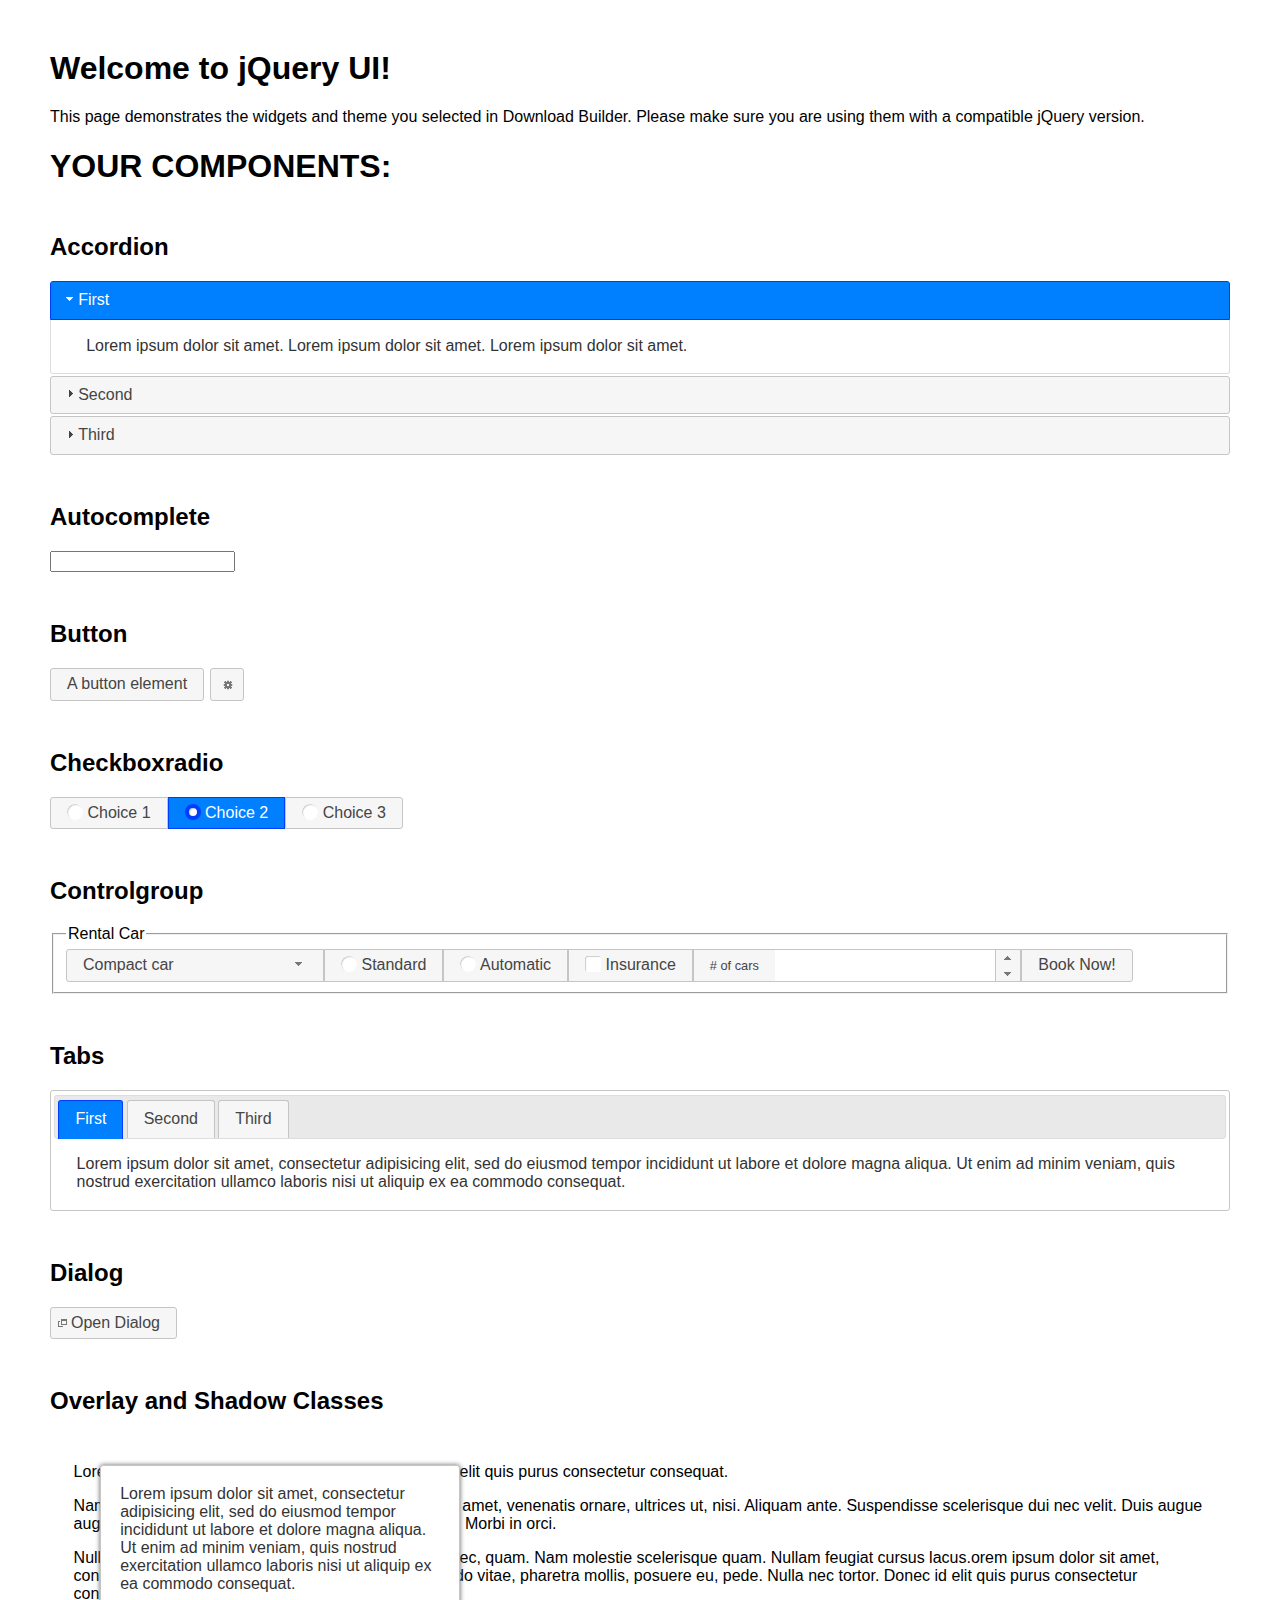
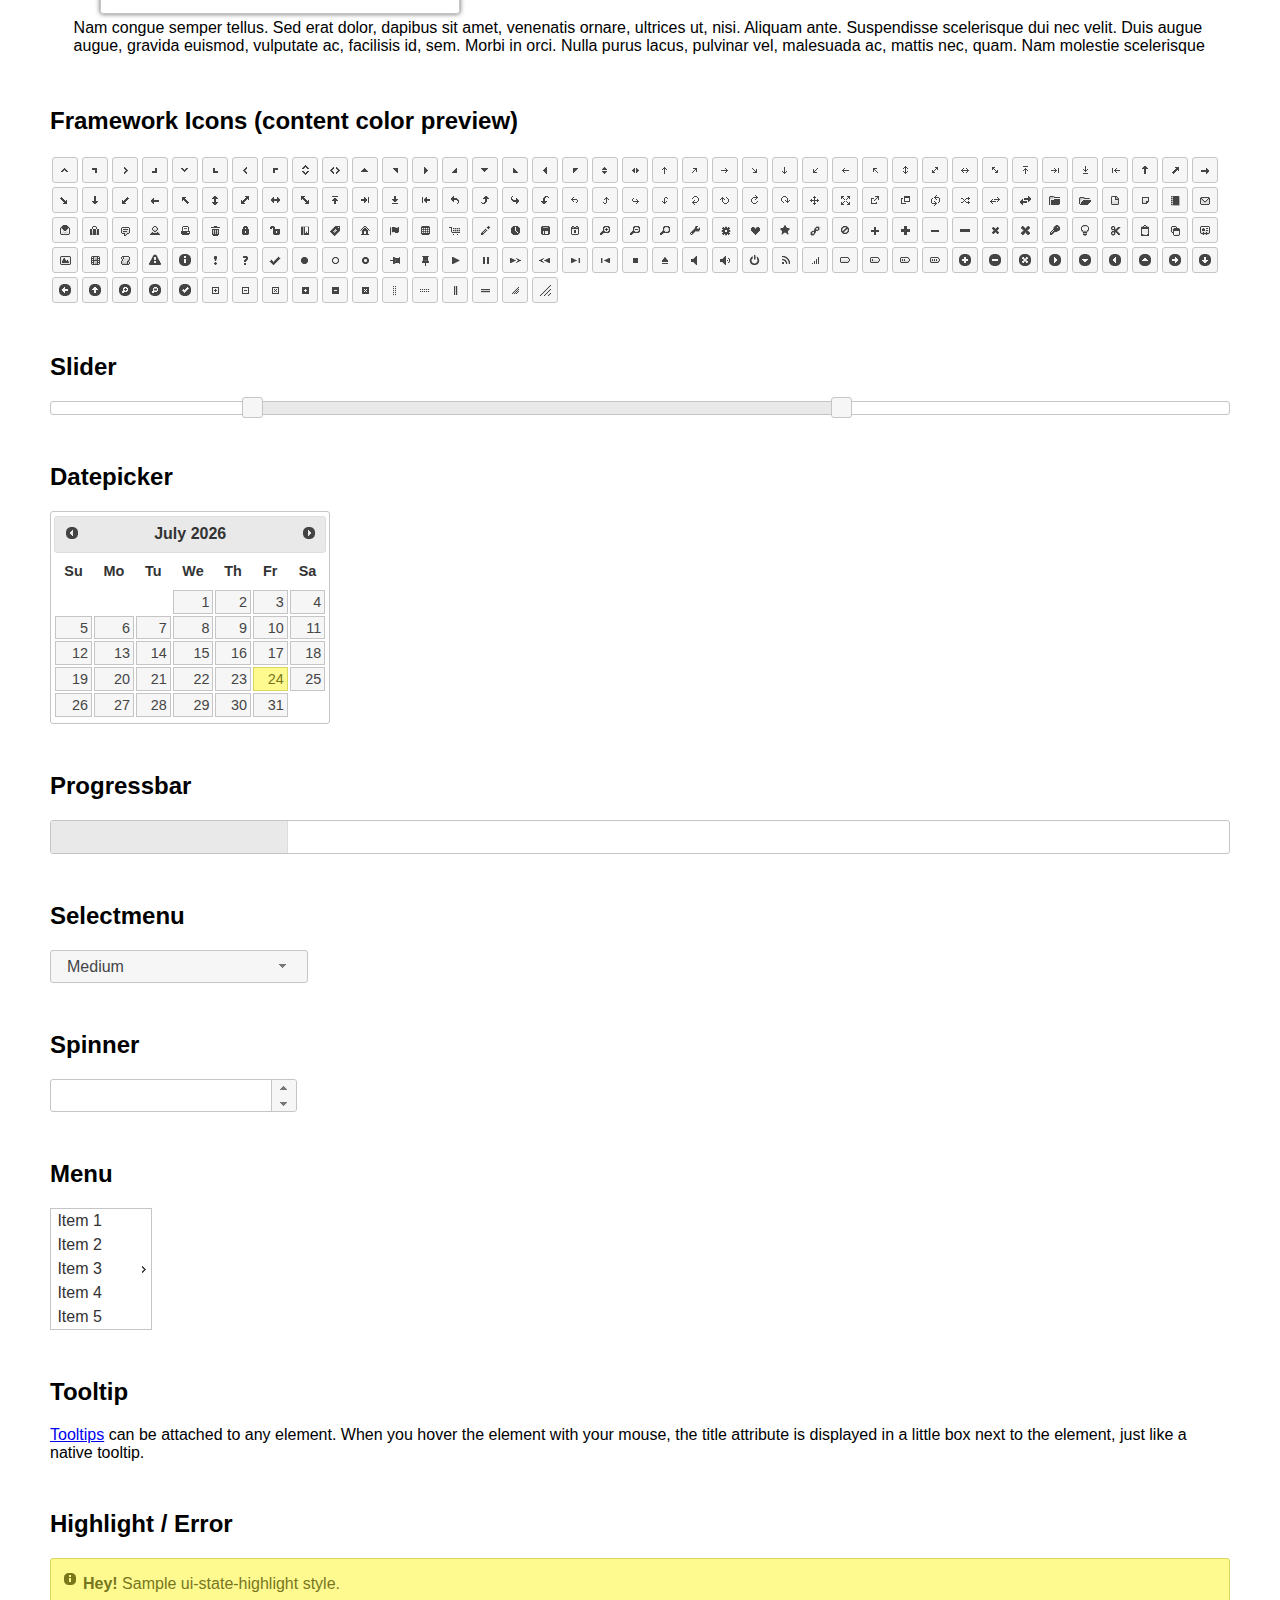
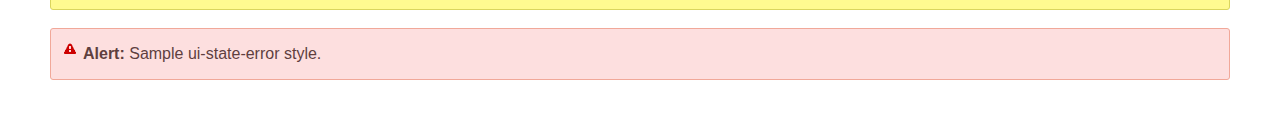
<file: js/jquery-ui/index.html>
<!doctype html>
<html lang="us">
<head>
	<meta charset="utf-8">
	<title>jQuery UI Example Page</title>
	<link href="jquery-ui.css" rel="stylesheet">
	<style>
	body{
		font-family: "Trebuchet MS", sans-serif;
		margin: 50px;
	}
	.demoHeaders {
		margin-top: 2em;
	}
	#dialog-link {
		padding: .4em 1em .4em 20px;
		text-decoration: none;
		position: relative;
	}
	#dialog-link span.ui-icon {
		margin: 0 5px 0 0;
		position: absolute;
		left: .2em;
		top: 50%;
		margin-top: -8px;
	}
	#icons {
		margin: 0;
		padding: 0;
	}
	#icons li {
		margin: 2px;
		position: relative;
		padding: 4px 0;
		cursor: pointer;
		float: left;
		list-style: none;
	}
	#icons span.ui-icon {
		float: left;
		margin: 0 4px;
	}
	.fakewindowcontain .ui-widget-overlay {
		position: absolute;
	}
	select {
		width: 200px;
	}
	</style>
</head>
<body>

<h1>Welcome to jQuery UI!</h1>

<div class="ui-widget">
	<p>This page demonstrates the widgets and theme you selected in Download Builder. Please make sure you are using them with a compatible jQuery version.</p>
</div>

<h1>YOUR COMPONENTS:</h1>


<!-- Accordion -->
<h2 class="demoHeaders">Accordion</h2>
<div id="accordion">
	<h3>First</h3>
	<div>Lorem ipsum dolor sit amet. Lorem ipsum dolor sit amet. Lorem ipsum dolor sit amet.</div>
	<h3>Second</h3>
	<div>Phasellus mattis tincidunt nibh.</div>
	<h3>Third</h3>
	<div>Nam dui erat, auctor a, dignissim quis.</div>
</div>



<!-- Autocomplete -->
<h2 class="demoHeaders">Autocomplete</h2>
<div>
	<input id="autocomplete" title="type &quot;a&quot;">
</div>



<!-- Button -->
<h2 class="demoHeaders">Button</h2>
<button id="button">A button element</button>
<button id="button-icon">An icon-only button</button>



<!-- Checkboxradio -->
<h2 class="demoHeaders">Checkboxradio</h2>
<form style="margin-top: 1em;">
	<div id="radioset">
		<input type="radio" id="radio1" name="radio"><label for="radio1">Choice 1</label>
		<input type="radio" id="radio2" name="radio" checked="checked"><label for="radio2">Choice 2</label>
		<input type="radio" id="radio3" name="radio"><label for="radio3">Choice 3</label>
	</div>
</form>



<!-- Controlgroup -->
<h2 class="demoHeaders">Controlgroup</h2>
<fieldset>
	<legend>Rental Car</legend>
	<div id="controlgroup">
		<select id="car-type">
			<option>Compact car</option>
			<option>Midsize car</option>
			<option>Full size car</option>
			<option>SUV</option>
			<option>Luxury</option>
			<option>Truck</option>
			<option>Van</option>
		</select>
		<label for="transmission-standard">Standard</label>
		<input type="radio" name="transmission" id="transmission-standard">
		<label for="transmission-automatic">Automatic</label>
		<input type="radio" name="transmission" id="transmission-automatic">
		<label for="insurance">Insurance</label>
		<input type="checkbox" name="insurance" id="insurance">
		<label for="horizontal-spinner" class="ui-controlgroup-label"># of cars</label>
		<input id="horizontal-spinner" class="ui-spinner-input">
		<button>Book Now!</button>
	</div>
</fieldset>



<!-- Tabs -->
<h2 class="demoHeaders">Tabs</h2>
<div id="tabs">
	<ul>
		<li><a href="#tabs-1">First</a></li>
		<li><a href="#tabs-2">Second</a></li>
		<li><a href="#tabs-3">Third</a></li>
	</ul>
	<div id="tabs-1">Lorem ipsum dolor sit amet, consectetur adipisicing elit, sed do eiusmod tempor incididunt ut labore et dolore magna aliqua. Ut enim ad minim veniam, quis nostrud exercitation ullamco laboris nisi ut aliquip ex ea commodo consequat.</div>
	<div id="tabs-2">Phasellus mattis tincidunt nibh. Cras orci urna, blandit id, pretium vel, aliquet ornare, felis. Maecenas scelerisque sem non nisl. Fusce sed lorem in enim dictum bibendum.</div>
	<div id="tabs-3">Nam dui erat, auctor a, dignissim quis, sollicitudin eu, felis. Pellentesque nisi urna, interdum eget, sagittis et, consequat vestibulum, lacus. Mauris porttitor ullamcorper augue.</div>
</div>



<h2 class="demoHeaders">Dialog</h2>
<p>
	<button id="dialog-link" class="ui-button ui-corner-all ui-widget">
		<span class="ui-icon ui-icon-newwin"></span>Open Dialog
	</button>
</p>

<h2 class="demoHeaders">Overlay and Shadow Classes</h2>
<div style="position: relative; width: 96%; height: 200px; padding:1% 2%; overflow:hidden;" class="fakewindowcontain">
	<p>Lorem ipsum dolor sit amet,  Nulla nec tortor. Donec id elit quis purus consectetur consequat. </p><p>Nam congue semper tellus. Sed erat dolor, dapibus sit amet, venenatis ornare, ultrices ut, nisi. Aliquam ante. Suspendisse scelerisque dui nec velit. Duis augue augue, gravida euismod, vulputate ac, facilisis id, sem. Morbi in orci. </p><p>Nulla purus lacus, pulvinar vel, malesuada ac, mattis nec, quam. Nam molestie scelerisque quam. Nullam feugiat cursus lacus.orem ipsum dolor sit amet, consectetur adipiscing elit. Donec libero risus, commodo vitae, pharetra mollis, posuere eu, pede. Nulla nec tortor. Donec id elit quis purus consectetur consequat. </p><p>Nam congue semper tellus. Sed erat dolor, dapibus sit amet, venenatis ornare, ultrices ut, nisi. Aliquam ante. Suspendisse scelerisque dui nec velit. Duis augue augue, gravida euismod, vulputate ac, facilisis id, sem. Morbi in orci. Nulla purus lacus, pulvinar vel, malesuada ac, mattis nec, quam. Nam molestie scelerisque quam. </p><p>Nullam feugiat cursus lacus.orem ipsum dolor sit amet, consectetur adipiscing elit. Donec libero risus, commodo vitae, pharetra mollis, posuere eu, pede. Nulla nec tortor. Donec id elit quis purus consectetur consequat. Nam congue semper tellus. Sed erat dolor, dapibus sit amet, venenatis ornare, ultrices ut, nisi. Aliquam ante. </p><p>Suspendisse scelerisque dui nec velit. Duis augue augue, gravida euismod, vulputate ac, facilisis id, sem. Morbi in orci. Nulla purus lacus, pulvinar vel, malesuada ac, mattis nec, quam. Nam molestie scelerisque quam. Nullam feugiat cursus lacus.orem ipsum dolor sit amet, consectetur adipiscing elit. Donec libero risus, commodo vitae, pharetra mollis, posuere eu, pede. Nulla nec tortor. Donec id elit quis purus consectetur consequat. Nam congue semper tellus. Sed erat dolor, dapibus sit amet, venenatis ornare, ultrices ut, nisi. </p>

	<!-- ui-dialog -->
	<div class="ui-widget-overlay ui-front"></div>
	<div style="position: absolute; width: 320px; left: 50px; top: 30px; padding: 1.2em" class="ui-widget ui-front ui-widget-content ui-corner-all ui-widget-shadow">
		Lorem ipsum dolor sit amet, consectetur adipisicing elit, sed do eiusmod tempor incididunt ut labore et dolore magna aliqua. Ut enim ad minim veniam, quis nostrud exercitation ullamco laboris nisi ut aliquip ex ea commodo consequat.
	</div>

</div>

<!-- ui-dialog -->
<div id="dialog" title="Dialog Title">
	<p>Lorem ipsum dolor sit amet, consectetur adipisicing elit, sed do eiusmod tempor incididunt ut labore et dolore magna aliqua. Ut enim ad minim veniam, quis nostrud exercitation ullamco laboris nisi ut aliquip ex ea commodo consequat.</p>
</div>



<h2 class="demoHeaders">Framework Icons (content color preview)</h2>
<ul id="icons" class="ui-widget ui-helper-clearfix">
	<li class="ui-state-default ui-corner-all" title=".ui-icon-caret-1-n"><span class="ui-icon ui-icon-caret-1-n"></span></li>
	<li class="ui-state-default ui-corner-all" title=".ui-icon-caret-1-ne"><span class="ui-icon ui-icon-caret-1-ne"></span></li>
	<li class="ui-state-default ui-corner-all" title=".ui-icon-caret-1-e"><span class="ui-icon ui-icon-caret-1-e"></span></li>
	<li class="ui-state-default ui-corner-all" title=".ui-icon-caret-1-se"><span class="ui-icon ui-icon-caret-1-se"></span></li>
	<li class="ui-state-default ui-corner-all" title=".ui-icon-caret-1-s"><span class="ui-icon ui-icon-caret-1-s"></span></li>
	<li class="ui-state-default ui-corner-all" title=".ui-icon-caret-1-sw"><span class="ui-icon ui-icon-caret-1-sw"></span></li>
	<li class="ui-state-default ui-corner-all" title=".ui-icon-caret-1-w"><span class="ui-icon ui-icon-caret-1-w"></span></li>
	<li class="ui-state-default ui-corner-all" title=".ui-icon-caret-1-nw"><span class="ui-icon ui-icon-caret-1-nw"></span></li>
	<li class="ui-state-default ui-corner-all" title=".ui-icon-caret-2-n-s"><span class="ui-icon ui-icon-caret-2-n-s"></span></li>
	<li class="ui-state-default ui-corner-all" title=".ui-icon-caret-2-e-w"><span class="ui-icon ui-icon-caret-2-e-w"></span></li>
	<li class="ui-state-default ui-corner-all" title=".ui-icon-triangle-1-n"><span class="ui-icon ui-icon-triangle-1-n"></span></li>
	<li class="ui-state-default ui-corner-all" title=".ui-icon-triangle-1-ne"><span class="ui-icon ui-icon-triangle-1-ne"></span></li>
	<li class="ui-state-default ui-corner-all" title=".ui-icon-triangle-1-e"><span class="ui-icon ui-icon-triangle-1-e"></span></li>
	<li class="ui-state-default ui-corner-all" title=".ui-icon-triangle-1-se"><span class="ui-icon ui-icon-triangle-1-se"></span></li>
	<li class="ui-state-default ui-corner-all" title=".ui-icon-triangle-1-s"><span class="ui-icon ui-icon-triangle-1-s"></span></li>
	<li class="ui-state-default ui-corner-all" title=".ui-icon-triangle-1-sw"><span class="ui-icon ui-icon-triangle-1-sw"></span></li>
	<li class="ui-state-default ui-corner-all" title=".ui-icon-triangle-1-w"><span class="ui-icon ui-icon-triangle-1-w"></span></li>
	<li class="ui-state-default ui-corner-all" title=".ui-icon-triangle-1-nw"><span class="ui-icon ui-icon-triangle-1-nw"></span></li>
	<li class="ui-state-default ui-corner-all" title=".ui-icon-triangle-2-n-s"><span class="ui-icon ui-icon-triangle-2-n-s"></span></li>
	<li class="ui-state-default ui-corner-all" title=".ui-icon-triangle-2-e-w"><span class="ui-icon ui-icon-triangle-2-e-w"></span></li>
	<li class="ui-state-default ui-corner-all" title=".ui-icon-arrow-1-n"><span class="ui-icon ui-icon-arrow-1-n"></span></li>
	<li class="ui-state-default ui-corner-all" title=".ui-icon-arrow-1-ne"><span class="ui-icon ui-icon-arrow-1-ne"></span></li>
	<li class="ui-state-default ui-corner-all" title=".ui-icon-arrow-1-e"><span class="ui-icon ui-icon-arrow-1-e"></span></li>
	<li class="ui-state-default ui-corner-all" title=".ui-icon-arrow-1-se"><span class="ui-icon ui-icon-arrow-1-se"></span></li>
	<li class="ui-state-default ui-corner-all" title=".ui-icon-arrow-1-s"><span class="ui-icon ui-icon-arrow-1-s"></span></li>
	<li class="ui-state-default ui-corner-all" title=".ui-icon-arrow-1-sw"><span class="ui-icon ui-icon-arrow-1-sw"></span></li>
	<li class="ui-state-default ui-corner-all" title=".ui-icon-arrow-1-w"><span class="ui-icon ui-icon-arrow-1-w"></span></li>
	<li class="ui-state-default ui-corner-all" title=".ui-icon-arrow-1-nw"><span class="ui-icon ui-icon-arrow-1-nw"></span></li>
	<li class="ui-state-default ui-corner-all" title=".ui-icon-arrow-2-n-s"><span class="ui-icon ui-icon-arrow-2-n-s"></span></li>
	<li class="ui-state-default ui-corner-all" title=".ui-icon-arrow-2-ne-sw"><span class="ui-icon ui-icon-arrow-2-ne-sw"></span></li>
	<li class="ui-state-default ui-corner-all" title=".ui-icon-arrow-2-e-w"><span class="ui-icon ui-icon-arrow-2-e-w"></span></li>
	<li class="ui-state-default ui-corner-all" title=".ui-icon-arrow-2-se-nw"><span class="ui-icon ui-icon-arrow-2-se-nw"></span></li>
	<li class="ui-state-default ui-corner-all" title=".ui-icon-arrowstop-1-n"><span class="ui-icon ui-icon-arrowstop-1-n"></span></li>
	<li class="ui-state-default ui-corner-all" title=".ui-icon-arrowstop-1-e"><span class="ui-icon ui-icon-arrowstop-1-e"></span></li>
	<li class="ui-state-default ui-corner-all" title=".ui-icon-arrowstop-1-s"><span class="ui-icon ui-icon-arrowstop-1-s"></span></li>
	<li class="ui-state-default ui-corner-all" title=".ui-icon-arrowstop-1-w"><span class="ui-icon ui-icon-arrowstop-1-w"></span></li>
	<li class="ui-state-default ui-corner-all" title=".ui-icon-arrowthick-1-n"><span class="ui-icon ui-icon-arrowthick-1-n"></span></li>
	<li class="ui-state-default ui-corner-all" title=".ui-icon-arrowthick-1-ne"><span class="ui-icon ui-icon-arrowthick-1-ne"></span></li>
	<li class="ui-state-default ui-corner-all" title=".ui-icon-arrowthick-1-e"><span class="ui-icon ui-icon-arrowthick-1-e"></span></li>
	<li class="ui-state-default ui-corner-all" title=".ui-icon-arrowthick-1-se"><span class="ui-icon ui-icon-arrowthick-1-se"></span></li>
	<li class="ui-state-default ui-corner-all" title=".ui-icon-arrowthick-1-s"><span class="ui-icon ui-icon-arrowthick-1-s"></span></li>
	<li class="ui-state-default ui-corner-all" title=".ui-icon-arrowthick-1-sw"><span class="ui-icon ui-icon-arrowthick-1-sw"></span></li>
	<li class="ui-state-default ui-corner-all" title=".ui-icon-arrowthick-1-w"><span class="ui-icon ui-icon-arrowthick-1-w"></span></li>
	<li class="ui-state-default ui-corner-all" title=".ui-icon-arrowthick-1-nw"><span class="ui-icon ui-icon-arrowthick-1-nw"></span></li>
	<li class="ui-state-default ui-corner-all" title=".ui-icon-arrowthick-2-n-s"><span class="ui-icon ui-icon-arrowthick-2-n-s"></span></li>
	<li class="ui-state-default ui-corner-all" title=".ui-icon-arrowthick-2-ne-sw"><span class="ui-icon ui-icon-arrowthick-2-ne-sw"></span></li>
	<li class="ui-state-default ui-corner-all" title=".ui-icon-arrowthick-2-e-w"><span class="ui-icon ui-icon-arrowthick-2-e-w"></span></li>
	<li class="ui-state-default ui-corner-all" title=".ui-icon-arrowthick-2-se-nw"><span class="ui-icon ui-icon-arrowthick-2-se-nw"></span></li>
	<li class="ui-state-default ui-corner-all" title=".ui-icon-arrowthickstop-1-n"><span class="ui-icon ui-icon-arrowthickstop-1-n"></span></li>
	<li class="ui-state-default ui-corner-all" title=".ui-icon-arrowthickstop-1-e"><span class="ui-icon ui-icon-arrowthickstop-1-e"></span></li>
	<li class="ui-state-default ui-corner-all" title=".ui-icon-arrowthickstop-1-s"><span class="ui-icon ui-icon-arrowthickstop-1-s"></span></li>
	<li class="ui-state-default ui-corner-all" title=".ui-icon-arrowthickstop-1-w"><span class="ui-icon ui-icon-arrowthickstop-1-w"></span></li>
	<li class="ui-state-default ui-corner-all" title=".ui-icon-arrowreturnthick-1-w"><span class="ui-icon ui-icon-arrowreturnthick-1-w"></span></li>
	<li class="ui-state-default ui-corner-all" title=".ui-icon-arrowreturnthick-1-n"><span class="ui-icon ui-icon-arrowreturnthick-1-n"></span></li>
	<li class="ui-state-default ui-corner-all" title=".ui-icon-arrowreturnthick-1-e"><span class="ui-icon ui-icon-arrowreturnthick-1-e"></span></li>
	<li class="ui-state-default ui-corner-all" title=".ui-icon-arrowreturnthick-1-s"><span class="ui-icon ui-icon-arrowreturnthick-1-s"></span></li>
	<li class="ui-state-default ui-corner-all" title=".ui-icon-arrowreturn-1-w"><span class="ui-icon ui-icon-arrowreturn-1-w"></span></li>
	<li class="ui-state-default ui-corner-all" title=".ui-icon-arrowreturn-1-n"><span class="ui-icon ui-icon-arrowreturn-1-n"></span></li>
	<li class="ui-state-default ui-corner-all" title=".ui-icon-arrowreturn-1-e"><span class="ui-icon ui-icon-arrowreturn-1-e"></span></li>
	<li class="ui-state-default ui-corner-all" title=".ui-icon-arrowreturn-1-s"><span class="ui-icon ui-icon-arrowreturn-1-s"></span></li>
	<li class="ui-state-default ui-corner-all" title=".ui-icon-arrowrefresh-1-w"><span class="ui-icon ui-icon-arrowrefresh-1-w"></span></li>
	<li class="ui-state-default ui-corner-all" title=".ui-icon-arrowrefresh-1-n"><span class="ui-icon ui-icon-arrowrefresh-1-n"></span></li>
	<li class="ui-state-default ui-corner-all" title=".ui-icon-arrowrefresh-1-e"><span class="ui-icon ui-icon-arrowrefresh-1-e"></span></li>
	<li class="ui-state-default ui-corner-all" title=".ui-icon-arrowrefresh-1-s"><span class="ui-icon ui-icon-arrowrefresh-1-s"></span></li>
	<li class="ui-state-default ui-corner-all" title=".ui-icon-arrow-4"><span class="ui-icon ui-icon-arrow-4"></span></li>
	<li class="ui-state-default ui-corner-all" title=".ui-icon-arrow-4-diag"><span class="ui-icon ui-icon-arrow-4-diag"></span></li>
	<li class="ui-state-default ui-corner-all" title=".ui-icon-extlink"><span class="ui-icon ui-icon-extlink"></span></li>
	<li class="ui-state-default ui-corner-all" title=".ui-icon-newwin"><span class="ui-icon ui-icon-newwin"></span></li>
	<li class="ui-state-default ui-corner-all" title=".ui-icon-refresh"><span class="ui-icon ui-icon-refresh"></span></li>
	<li class="ui-state-default ui-corner-all" title=".ui-icon-shuffle"><span class="ui-icon ui-icon-shuffle"></span></li>
	<li class="ui-state-default ui-corner-all" title=".ui-icon-transfer-e-w"><span class="ui-icon ui-icon-transfer-e-w"></span></li>
	<li class="ui-state-default ui-corner-all" title=".ui-icon-transferthick-e-w"><span class="ui-icon ui-icon-transferthick-e-w"></span></li>
	<li class="ui-state-default ui-corner-all" title=".ui-icon-folder-collapsed"><span class="ui-icon ui-icon-folder-collapsed"></span></li>
	<li class="ui-state-default ui-corner-all" title=".ui-icon-folder-open"><span class="ui-icon ui-icon-folder-open"></span></li>
	<li class="ui-state-default ui-corner-all" title=".ui-icon-document"><span class="ui-icon ui-icon-document"></span></li>
	<li class="ui-state-default ui-corner-all" title=".ui-icon-document-b"><span class="ui-icon ui-icon-document-b"></span></li>
	<li class="ui-state-default ui-corner-all" title=".ui-icon-note"><span class="ui-icon ui-icon-note"></span></li>
	<li class="ui-state-default ui-corner-all" title=".ui-icon-mail-closed"><span class="ui-icon ui-icon-mail-closed"></span></li>
	<li class="ui-state-default ui-corner-all" title=".ui-icon-mail-open"><span class="ui-icon ui-icon-mail-open"></span></li>
	<li class="ui-state-default ui-corner-all" title=".ui-icon-suitcase"><span class="ui-icon ui-icon-suitcase"></span></li>
	<li class="ui-state-default ui-corner-all" title=".ui-icon-comment"><span class="ui-icon ui-icon-comment"></span></li>
	<li class="ui-state-default ui-corner-all" title=".ui-icon-person"><span class="ui-icon ui-icon-person"></span></li>
	<li class="ui-state-default ui-corner-all" title=".ui-icon-print"><span class="ui-icon ui-icon-print"></span></li>
	<li class="ui-state-default ui-corner-all" title=".ui-icon-trash"><span class="ui-icon ui-icon-trash"></span></li>
	<li class="ui-state-default ui-corner-all" title=".ui-icon-locked"><span class="ui-icon ui-icon-locked"></span></li>
	<li class="ui-state-default ui-corner-all" title=".ui-icon-unlocked"><span class="ui-icon ui-icon-unlocked"></span></li>
	<li class="ui-state-default ui-corner-all" title=".ui-icon-bookmark"><span class="ui-icon ui-icon-bookmark"></span></li>
	<li class="ui-state-default ui-corner-all" title=".ui-icon-tag"><span class="ui-icon ui-icon-tag"></span></li>
	<li class="ui-state-default ui-corner-all" title=".ui-icon-home"><span class="ui-icon ui-icon-home"></span></li>
	<li class="ui-state-default ui-corner-all" title=".ui-icon-flag"><span class="ui-icon ui-icon-flag"></span></li>
	<li class="ui-state-default ui-corner-all" title=".ui-icon-calculator"><span class="ui-icon ui-icon-calculator"></span></li>
	<li class="ui-state-default ui-corner-all" title=".ui-icon-cart"><span class="ui-icon ui-icon-cart"></span></li>
	<li class="ui-state-default ui-corner-all" title=".ui-icon-pencil"><span class="ui-icon ui-icon-pencil"></span></li>
	<li class="ui-state-default ui-corner-all" title=".ui-icon-clock"><span class="ui-icon ui-icon-clock"></span></li>
	<li class="ui-state-default ui-corner-all" title=".ui-icon-disk"><span class="ui-icon ui-icon-disk"></span></li>
	<li class="ui-state-default ui-corner-all" title=".ui-icon-calendar"><span class="ui-icon ui-icon-calendar"></span></li>
	<li class="ui-state-default ui-corner-all" title=".ui-icon-zoomin"><span class="ui-icon ui-icon-zoomin"></span></li>
	<li class="ui-state-default ui-corner-all" title=".ui-icon-zoomout"><span class="ui-icon ui-icon-zoomout"></span></li>
	<li class="ui-state-default ui-corner-all" title=".ui-icon-search"><span class="ui-icon ui-icon-search"></span></li>
	<li class="ui-state-default ui-corner-all" title=".ui-icon-wrench"><span class="ui-icon ui-icon-wrench"></span></li>
	<li class="ui-state-default ui-corner-all" title=".ui-icon-gear"><span class="ui-icon ui-icon-gear"></span></li>
	<li class="ui-state-default ui-corner-all" title=".ui-icon-heart"><span class="ui-icon ui-icon-heart"></span></li>
	<li class="ui-state-default ui-corner-all" title=".ui-icon-star"><span class="ui-icon ui-icon-star"></span></li>
	<li class="ui-state-default ui-corner-all" title=".ui-icon-link"><span class="ui-icon ui-icon-link"></span></li>
	<li class="ui-state-default ui-corner-all" title=".ui-icon-cancel"><span class="ui-icon ui-icon-cancel"></span></li>
	<li class="ui-state-default ui-corner-all" title=".ui-icon-plus"><span class="ui-icon ui-icon-plus"></span></li>
	<li class="ui-state-default ui-corner-all" title=".ui-icon-plusthick"><span class="ui-icon ui-icon-plusthick"></span></li>
	<li class="ui-state-default ui-corner-all" title=".ui-icon-minus"><span class="ui-icon ui-icon-minus"></span></li>
	<li class="ui-state-default ui-corner-all" title=".ui-icon-minusthick"><span class="ui-icon ui-icon-minusthick"></span></li>
	<li class="ui-state-default ui-corner-all" title=".ui-icon-close"><span class="ui-icon ui-icon-close"></span></li>
	<li class="ui-state-default ui-corner-all" title=".ui-icon-closethick"><span class="ui-icon ui-icon-closethick"></span></li>
	<li class="ui-state-default ui-corner-all" title=".ui-icon-key"><span class="ui-icon ui-icon-key"></span></li>
	<li class="ui-state-default ui-corner-all" title=".ui-icon-lightbulb"><span class="ui-icon ui-icon-lightbulb"></span></li>
	<li class="ui-state-default ui-corner-all" title=".ui-icon-scissors"><span class="ui-icon ui-icon-scissors"></span></li>
	<li class="ui-state-default ui-corner-all" title=".ui-icon-clipboard"><span class="ui-icon ui-icon-clipboard"></span></li>
	<li class="ui-state-default ui-corner-all" title=".ui-icon-copy"><span class="ui-icon ui-icon-copy"></span></li>
	<li class="ui-state-default ui-corner-all" title=".ui-icon-contact"><span class="ui-icon ui-icon-contact"></span></li>
	<li class="ui-state-default ui-corner-all" title=".ui-icon-image"><span class="ui-icon ui-icon-image"></span></li>
	<li class="ui-state-default ui-corner-all" title=".ui-icon-video"><span class="ui-icon ui-icon-video"></span></li>
	<li class="ui-state-default ui-corner-all" title=".ui-icon-script"><span class="ui-icon ui-icon-script"></span></li>
	<li class="ui-state-default ui-corner-all" title=".ui-icon-alert"><span class="ui-icon ui-icon-alert"></span></li>
	<li class="ui-state-default ui-corner-all" title=".ui-icon-info"><span class="ui-icon ui-icon-info"></span></li>
	<li class="ui-state-default ui-corner-all" title=".ui-icon-notice"><span class="ui-icon ui-icon-notice"></span></li>
	<li class="ui-state-default ui-corner-all" title=".ui-icon-help"><span class="ui-icon ui-icon-help"></span></li>
	<li class="ui-state-default ui-corner-all" title=".ui-icon-check"><span class="ui-icon ui-icon-check"></span></li>
	<li class="ui-state-default ui-corner-all" title=".ui-icon-bullet"><span class="ui-icon ui-icon-bullet"></span></li>
	<li class="ui-state-default ui-corner-all" title=".ui-icon-radio-off"><span class="ui-icon ui-icon-radio-off"></span></li>
	<li class="ui-state-default ui-corner-all" title=".ui-icon-radio-on"><span class="ui-icon ui-icon-radio-on"></span></li>
	<li class="ui-state-default ui-corner-all" title=".ui-icon-pin-w"><span class="ui-icon ui-icon-pin-w"></span></li>
	<li class="ui-state-default ui-corner-all" title=".ui-icon-pin-s"><span class="ui-icon ui-icon-pin-s"></span></li>
	<li class="ui-state-default ui-corner-all" title=".ui-icon-play"><span class="ui-icon ui-icon-play"></span></li>
	<li class="ui-state-default ui-corner-all" title=".ui-icon-pause"><span class="ui-icon ui-icon-pause"></span></li>
	<li class="ui-state-default ui-corner-all" title=".ui-icon-seek-next"><span class="ui-icon ui-icon-seek-next"></span></li>
	<li class="ui-state-default ui-corner-all" title=".ui-icon-seek-prev"><span class="ui-icon ui-icon-seek-prev"></span></li>
	<li class="ui-state-default ui-corner-all" title=".ui-icon-seek-end"><span class="ui-icon ui-icon-seek-end"></span></li>
	<li class="ui-state-default ui-corner-all" title=".ui-icon-seek-first"><span class="ui-icon ui-icon-seek-first"></span></li>
	<li class="ui-state-default ui-corner-all" title=".ui-icon-stop"><span class="ui-icon ui-icon-stop"></span></li>
	<li class="ui-state-default ui-corner-all" title=".ui-icon-eject"><span class="ui-icon ui-icon-eject"></span></li>
	<li class="ui-state-default ui-corner-all" title=".ui-icon-volume-off"><span class="ui-icon ui-icon-volume-off"></span></li>
	<li class="ui-state-default ui-corner-all" title=".ui-icon-volume-on"><span class="ui-icon ui-icon-volume-on"></span></li>
	<li class="ui-state-default ui-corner-all" title=".ui-icon-power"><span class="ui-icon ui-icon-power"></span></li>
	<li class="ui-state-default ui-corner-all" title=".ui-icon-signal-diag"><span class="ui-icon ui-icon-signal-diag"></span></li>
	<li class="ui-state-default ui-corner-all" title=".ui-icon-signal"><span class="ui-icon ui-icon-signal"></span></li>
	<li class="ui-state-default ui-corner-all" title=".ui-icon-battery-0"><span class="ui-icon ui-icon-battery-0"></span></li>
	<li class="ui-state-default ui-corner-all" title=".ui-icon-battery-1"><span class="ui-icon ui-icon-battery-1"></span></li>
	<li class="ui-state-default ui-corner-all" title=".ui-icon-battery-2"><span class="ui-icon ui-icon-battery-2"></span></li>
	<li class="ui-state-default ui-corner-all" title=".ui-icon-battery-3"><span class="ui-icon ui-icon-battery-3"></span></li>
	<li class="ui-state-default ui-corner-all" title=".ui-icon-circle-plus"><span class="ui-icon ui-icon-circle-plus"></span></li>
	<li class="ui-state-default ui-corner-all" title=".ui-icon-circle-minus"><span class="ui-icon ui-icon-circle-minus"></span></li>
	<li class="ui-state-default ui-corner-all" title=".ui-icon-circle-close"><span class="ui-icon ui-icon-circle-close"></span></li>
	<li class="ui-state-default ui-corner-all" title=".ui-icon-circle-triangle-e"><span class="ui-icon ui-icon-circle-triangle-e"></span></li>
	<li class="ui-state-default ui-corner-all" title=".ui-icon-circle-triangle-s"><span class="ui-icon ui-icon-circle-triangle-s"></span></li>
	<li class="ui-state-default ui-corner-all" title=".ui-icon-circle-triangle-w"><span class="ui-icon ui-icon-circle-triangle-w"></span></li>
	<li class="ui-state-default ui-corner-all" title=".ui-icon-circle-triangle-n"><span class="ui-icon ui-icon-circle-triangle-n"></span></li>
	<li class="ui-state-default ui-corner-all" title=".ui-icon-circle-arrow-e"><span class="ui-icon ui-icon-circle-arrow-e"></span></li>
	<li class="ui-state-default ui-corner-all" title=".ui-icon-circle-arrow-s"><span class="ui-icon ui-icon-circle-arrow-s"></span></li>
	<li class="ui-state-default ui-corner-all" title=".ui-icon-circle-arrow-w"><span class="ui-icon ui-icon-circle-arrow-w"></span></li>
	<li class="ui-state-default ui-corner-all" title=".ui-icon-circle-arrow-n"><span class="ui-icon ui-icon-circle-arrow-n"></span></li>
	<li class="ui-state-default ui-corner-all" title=".ui-icon-circle-zoomin"><span class="ui-icon ui-icon-circle-zoomin"></span></li>
	<li class="ui-state-default ui-corner-all" title=".ui-icon-circle-zoomout"><span class="ui-icon ui-icon-circle-zoomout"></span></li>
	<li class="ui-state-default ui-corner-all" title=".ui-icon-circle-check"><span class="ui-icon ui-icon-circle-check"></span></li>
	<li class="ui-state-default ui-corner-all" title=".ui-icon-circlesmall-plus"><span class="ui-icon ui-icon-circlesmall-plus"></span></li>
	<li class="ui-state-default ui-corner-all" title=".ui-icon-circlesmall-minus"><span class="ui-icon ui-icon-circlesmall-minus"></span></li>
	<li class="ui-state-default ui-corner-all" title=".ui-icon-circlesmall-close"><span class="ui-icon ui-icon-circlesmall-close"></span></li>
	<li class="ui-state-default ui-corner-all" title=".ui-icon-squaresmall-plus"><span class="ui-icon ui-icon-squaresmall-plus"></span></li>
	<li class="ui-state-default ui-corner-all" title=".ui-icon-squaresmall-minus"><span class="ui-icon ui-icon-squaresmall-minus"></span></li>
	<li class="ui-state-default ui-corner-all" title=".ui-icon-squaresmall-close"><span class="ui-icon ui-icon-squaresmall-close"></span></li>
	<li class="ui-state-default ui-corner-all" title=".ui-icon-grip-dotted-vertical"><span class="ui-icon ui-icon-grip-dotted-vertical"></span></li>
	<li class="ui-state-default ui-corner-all" title=".ui-icon-grip-dotted-horizontal"><span class="ui-icon ui-icon-grip-dotted-horizontal"></span></li>
	<li class="ui-state-default ui-corner-all" title=".ui-icon-grip-solid-vertical"><span class="ui-icon ui-icon-grip-solid-vertical"></span></li>
	<li class="ui-state-default ui-corner-all" title=".ui-icon-grip-solid-horizontal"><span class="ui-icon ui-icon-grip-solid-horizontal"></span></li>
	<li class="ui-state-default ui-corner-all" title=".ui-icon-gripsmall-diagonal-se"><span class="ui-icon ui-icon-gripsmall-diagonal-se"></span></li>
	<li class="ui-state-default ui-corner-all" title=".ui-icon-grip-diagonal-se"><span class="ui-icon ui-icon-grip-diagonal-se"></span></li>
</ul>


<!-- Slider -->
<h2 class="demoHeaders">Slider</h2>
<div id="slider"></div>



<!-- Datepicker -->
<h2 class="demoHeaders">Datepicker</h2>
<div id="datepicker"></div>



<!-- Progressbar -->
<h2 class="demoHeaders">Progressbar</h2>
<div id="progressbar"></div>



<!-- Progressbar -->
<h2 class="demoHeaders">Selectmenu</h2>
<select id="selectmenu">
	<option>Slower</option>
	<option>Slow</option>
	<option selected="selected">Medium</option>
	<option>Fast</option>
	<option>Faster</option>
</select>



<!-- Spinner -->
<h2 class="demoHeaders">Spinner</h2>
<input id="spinner">



<!-- Menu -->
<h2 class="demoHeaders">Menu</h2>
<ul style="width:100px;" id="menu">
	<li><div>Item 1</div></li>
	<li><div>Item 2</div></li>
	<li><div>Item 3</div>
		<ul>
			<li><div>Item 3-1</div></li>
			<li><div>Item 3-2</div></li>
			<li><div>Item 3-3</div></li>
			<li><div>Item 3-4</div></li>
			<li><div>Item 3-5</div></li>
		</ul>
	</li>
	<li><div>Item 4</div></li>
	<li><div>Item 5</div></li>
</ul>



<!-- Tooltip -->
<h2 class="demoHeaders">Tooltip</h2>
<p id="tooltip">
	<a href="#" title="That&apos;s what this widget is">Tooltips</a> can be attached to any element. When you hover
the element with your mouse, the title attribute is displayed in a little box next to the element, just like a native tooltip.
</p>


<!-- Highlight / Error -->
<h2 class="demoHeaders">Highlight / Error</h2>
<div class="ui-widget">
	<div class="ui-state-highlight ui-corner-all" style="margin-top: 20px; padding: 0 .7em;">
		<p><span class="ui-icon ui-icon-info" style="float: left; margin-right: .3em;"></span>
		<strong>Hey!</strong> Sample ui-state-highlight style.</p>
	</div>
</div>
<br>
<div class="ui-widget">
	<div class="ui-state-error ui-corner-all" style="padding: 0 .7em;">
		<p><span class="ui-icon ui-icon-alert" style="float: left; margin-right: .3em;"></span>
		<strong>Alert:</strong> Sample ui-state-error style.</p>
	</div>
</div>

<script src="external/jquery/jquery.js"></script>
<script src="jquery-ui.js"></script>
<script>

$( "#accordion" ).accordion();



var availableTags = [
	"ActionScript",
	"AppleScript",
	"Asp",
	"BASIC",
	"C",
	"C++",
	"Clojure",
	"COBOL",
	"ColdFusion",
	"Erlang",
	"Fortran",
	"Groovy",
	"Haskell",
	"Java",
	"JavaScript",
	"Lisp",
	"Perl",
	"PHP",
	"Python",
	"Ruby",
	"Scala",
	"Scheme"
];
$( "#autocomplete" ).autocomplete({
	source: availableTags
});



$( "#button" ).button();
$( "#button-icon" ).button({
	icon: "ui-icon-gear",
	showLabel: false
});



$( "#radioset" ).buttonset();



$( "#controlgroup" ).controlgroup();



$( "#tabs" ).tabs();



$( "#dialog" ).dialog({
	autoOpen: false,
	width: 400,
	buttons: [
		{
			text: "Ok",
			click: function() {
				$( this ).dialog( "close" );
			}
		},
		{
			text: "Cancel",
			click: function() {
				$( this ).dialog( "close" );
			}
		}
	]
});

// Link to open the dialog
$( "#dialog-link" ).click(function( event ) {
	$( "#dialog" ).dialog( "open" );
	event.preventDefault();
});



$( "#datepicker" ).datepicker({
	inline: true
});



$( "#slider" ).slider({
	range: true,
	values: [ 17, 67 ]
});



$( "#progressbar" ).progressbar({
	value: 20
});



$( "#spinner" ).spinner();



$( "#menu" ).menu();



$( "#tooltip" ).tooltip();



$( "#selectmenu" ).selectmenu();


// Hover states on the static widgets
$( "#dialog-link, #icons li" ).hover(
	function() {
		$( this ).addClass( "ui-state-hover" );
	},
	function() {
		$( this ).removeClass( "ui-state-hover" );
	}
);
</script>
</body>
</html>
</file>
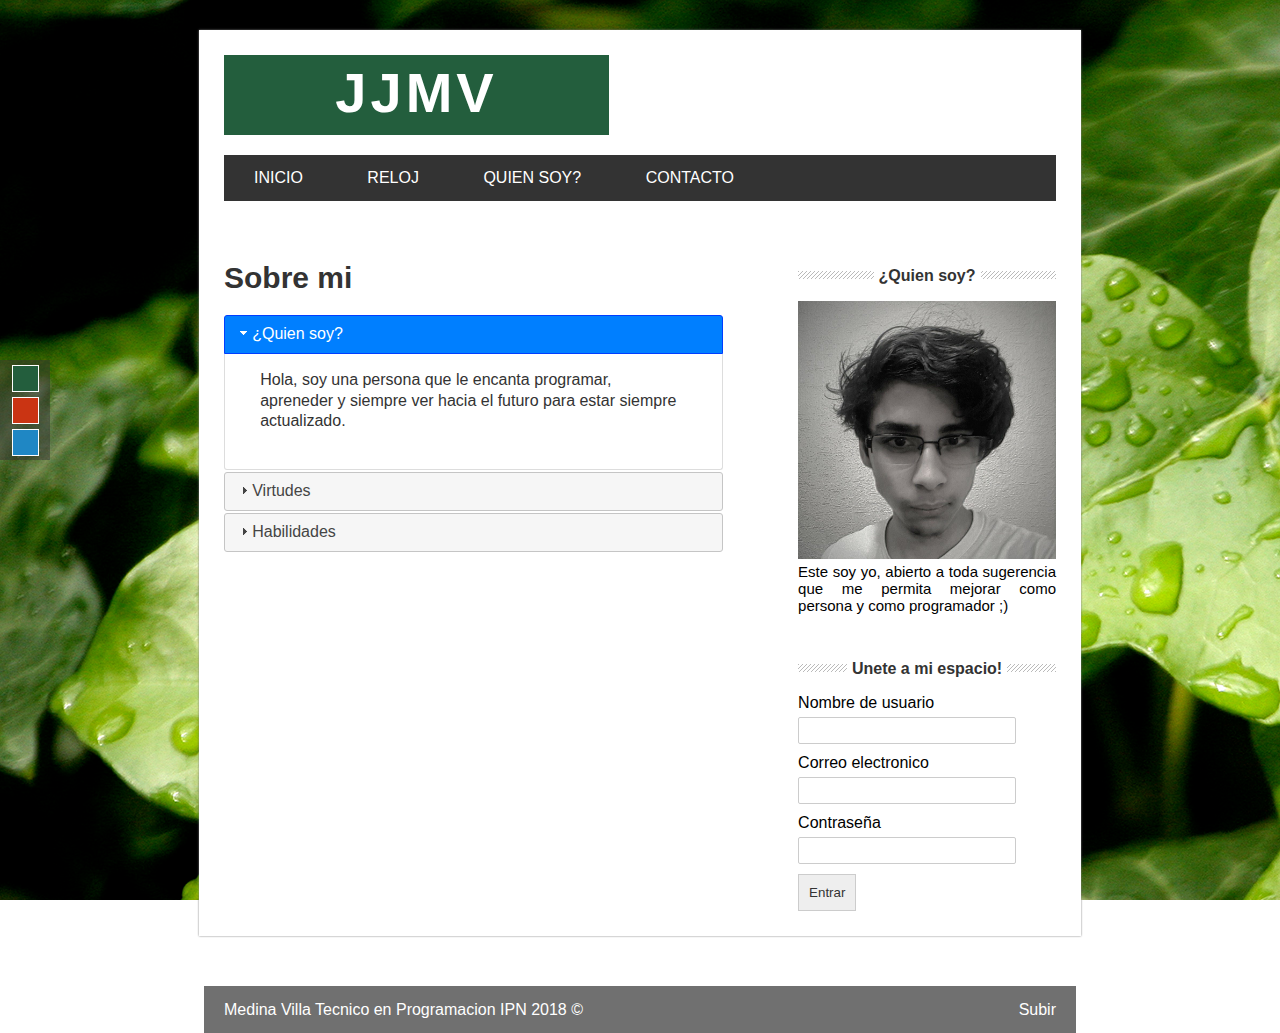
<file: about.html>
<!DOCTYPE HTML>
<html lang="es">
	<head>
		<meta charset="utf-8" />
		<title>Acerca de mi</title>

		<!-- Estilos CSS -->
		<link rel="stylesheet" type="text/css" href="css/styles.css" />
		<link id="theme" rel="stylesheet" type="text/css" href="css/green.css" />

		<!-- jQuery -->
		<script src="https://ajax.googleapis.com/ajax/libs/jquery/3.1.1/jquery.min.js"></script>
		<link rel="stylesheet" href="js/jquery-ui/jquery-ui.min.css" />
		<link rel="stylesheet" href="js/jquery-ui/jquery-ui.structure.min.css" />
		<link rel="stylesheet" href="js/jquery-ui/jquery-ui.theme.min.css" />
		<script type="text/javascript" src="js/jquery-ui/jquery-ui.min.js"></script>


		<!-- Mis Scripts -->
		<script type="text/javascript" src="js/main.js"></script>
	</head>
	<body>
		<div id="selector-theme">
			<div id="to-green"></div>
			<div id="to-red"></div>
			<div id="to-blue"></div>
		</div>

		<section id="global">

			<!-- Cabecera -->
			<header>
				<div id="logo">
					<h1>JJMV</h1>
				</div>

				<div class="clearfix"></div>

				<nav id="menu">
					<ul>
						<li><a href="index.html">Inicio</a></li>
						<li><a href="reloj.html">Reloj</a></li>
						<li><a href="about.html">Quien soy?</a></li>
						<li><a href="contact.html">Contacto</a></li>
					</ul>
				</nav>
			</header>


			<!-- Contenido -->
			<section id="content">

				<div id="box">
					<!-- Cargar acordeon -->
					<h2>Sobre mi</h2>
					<div id="acordeon">
						<h3>¿Quien soy?</h3>
						<div>
							<p>
								Hola, soy una persona que le encanta programar, apreneder y siempre ver hacia el futuro para estar siempre actualizado.
							</p>
						</div>

						<h3>Virtudes</h3>
						<div>
							<p>
								Me considero una persona analista, avaricioso en el ambito de aprendizaje, autodidicta.
							</p>
						</div>

						<h3>Habilidades</h3>
						<div>
							<p>
								Soy un perseverante en el sentido de no parar hasta encontrar una solucion. Tengo experiencia en el desarollo de front-end y back-end y me encantaria aprender mucho mas.
							</p>
						</div>
					</div>

				</div>

				<aside id="sidebar">
					<div id="about">
						<h4><span>¿Quien soy?</span></h4>
						<img src="img/image_profile.jpg" />
						<p>Este soy yo, abierto a toda sugerencia que me permita mejorar como persona y como programador ;)</p>
					</div>

					<div id="login">
						<h4><span>Unete a mi espacio!</span></h4>
						<form>
							<label for="name">
								Nombre de usuario
							</label>
							<input type="text" name="name" id="form_name"/>

							<label for="email">
								Correo electronico
							</label>
							<input type="text" name="email" />

							<label for="password">
								Contraseña
							</label>
							<input type="password" name="password" />

							<input type="submit" value="Entrar" />
						</form>
					</div>

				</aside>

				<div class="clearfix"></div>
			</section>

		</section>

		<footer>
			Medina Villa Tecnico en Programacion IPN 2018 &copy;
			<a href="#" class="subir">Subir</a>
		</footer>
	</body>
</html>
</file>
<file: css/styles.css>
*{
	margin: 0px;
	padding: 0px;
}

.clearfix{
	float: none;
	clear: both;
}
#centerTitle{
	vertical-align: center;
}
#global{
	width: 65%;
	margin: 0px auto;
	margin-top: 30px;
	padding: 25px;
	background: white;
	box-shadow: 0px 0px 2px gray;
}

#logo{
	font-family: Verdana, Arial;
	font-size: 28px;
	letter-spacing: 4px;
	line-height: 75px;
	color: white;
	text-align: center;
	width: 385px;
	height: 80px;
	margin-bottom: 20px;
	float: left;
	text-transform: uppercase;
}

#menu{
	font-family: Helvetica, Arial;
	background: #333;
	width: 100%;
	text-transform: uppercase;
	margin-bottom: 20px;
}

#menu ul{
	line-height: 46px;
	list-style: none;
}

#menu ul li{
	height: 46px;
	display: inline-block;
	transition: all 300ms;
}

#menu a{
	display: block;
	color:white;
	text-decoration: none;
	padding-left: 30px;
	padding-right: 30px;
}

#posts{
	width: 60%;
	float: left;
	font-family: Helvetica, Arial;
}

.post{
	padding: 7px;
}

h2{
	font-family: Helvetica, Arial;
	font-size: 30px;
	color:#333;
}

.post .date{
	display: block;
	color: gray;
	margin-top:5px;
}

.post p{
	margin-top: 10px;
	margin-bottom: 20px;
	line-height: 22px;
	text-align: justify;
}

.button-more{
	font-size: 14px;
	text-align: center;
	display: block;
	padding: 15px;
	color: white;
	text-decoration: none;
	margin-top: 10px;
	width: 70px;
	margin-bottom: 20px;
}

#sidebar{
	font-family: Helvetica, Arial;
	width: 31%;
	float: right;
}

#sidebar h4{
	margin-top: 50px;
	margin-bottom:20px;
	text-align: center;
	line-height: 10px;
	color:#333;
	background: url("../img/lines.png") repeat-x;
}

#sidebar h4 span{
	background: white;
	padding: 5px;
}

#sidebar img{
	width: 100%;
}

#sidebar p{
	font-size: 15px;
	text-align: justify;
}

form input[type="text"],
form input[type="password"],
form input[type="email"],
form input[type="number"],
select{
	padding: 5px;
	border-radius: 2px;
	border:1px solid #ccc;
	width: 80%;
	margin-bottom: 10px;
	margin-top: 5px;
}

form input[type="submit"]{
	background: #eee;
	padding: 10px;
	border: 1px solid #ccc;
	color: #333;
	cursor: pointer;
}

footer {
	font-family: Helvetica, Arial;
	color:white;
	height: 47px;
	background: rgba(51, 51, 51, 0.70);
	margin:0px auto;
	width: 65%;
	padding-left: 20px;
	padding-right: 20px;
	margin-top: 50px;
	line-height: 47px;
}

.bx-wrapper, .bx-viewport {
	height:480px !important;
}

#selector-theme{
	position: fixed;
	top:40%;
	background: rgba(51, 51, 51, 0.5);
	width: 50px;
	height: 100px;
}

#to-green,
#to-red,
#to-blue{
	width: 25px;
	height: 25px;
	border: 1px solid white;
	display: block;
	margin: 0px auto;
	margin-top: 5px;
	margin-bottom: 5px;
	cursor: pointer;
}

#to-green{
	background: #235E3D;
}

#to-red{
	background: #CA3413;
}

#to-blue{
	background: #1F87C4;
}


.subir{
	color: white;
	text-decoration: none;
	display: block;
	float:right;
}

#box{
	width: 60%;
	float: left;
	margin-top:40px;
}

#acordeon{
	margin-top: 20px;
}

#reloj{
	font-size: 40px;
	font-weight: bold;
	font-family: Helvetica, Arial;
	color: #333;
	border: 5px dashed #333;
	width: 30%;
	padding: 30px;
	margin: 0px auto;
}

#form_contact{
	width: 50%;
	margin-top: 15px;
	font-family: Helvetica, Arial;
}

#form_contact label{
	display: block;
	width: 100%;
	margin-top: 5px;
}

.form-error{
   /* float: right; */
    font-size: 11px;
    background: red;
    color: white;
    padding: 10px;
    width: 100%;	
}
</file>
<file: css/green.css>
body{
	background: url("../img/hojas.jpg");
	background-attachment: fixed;
}

#logo{
	background: #235E3D;
}

#menu ul li:hover{
	background: #235E3D;
}

.button-more{
	background: #235E3D;
}
</file>
